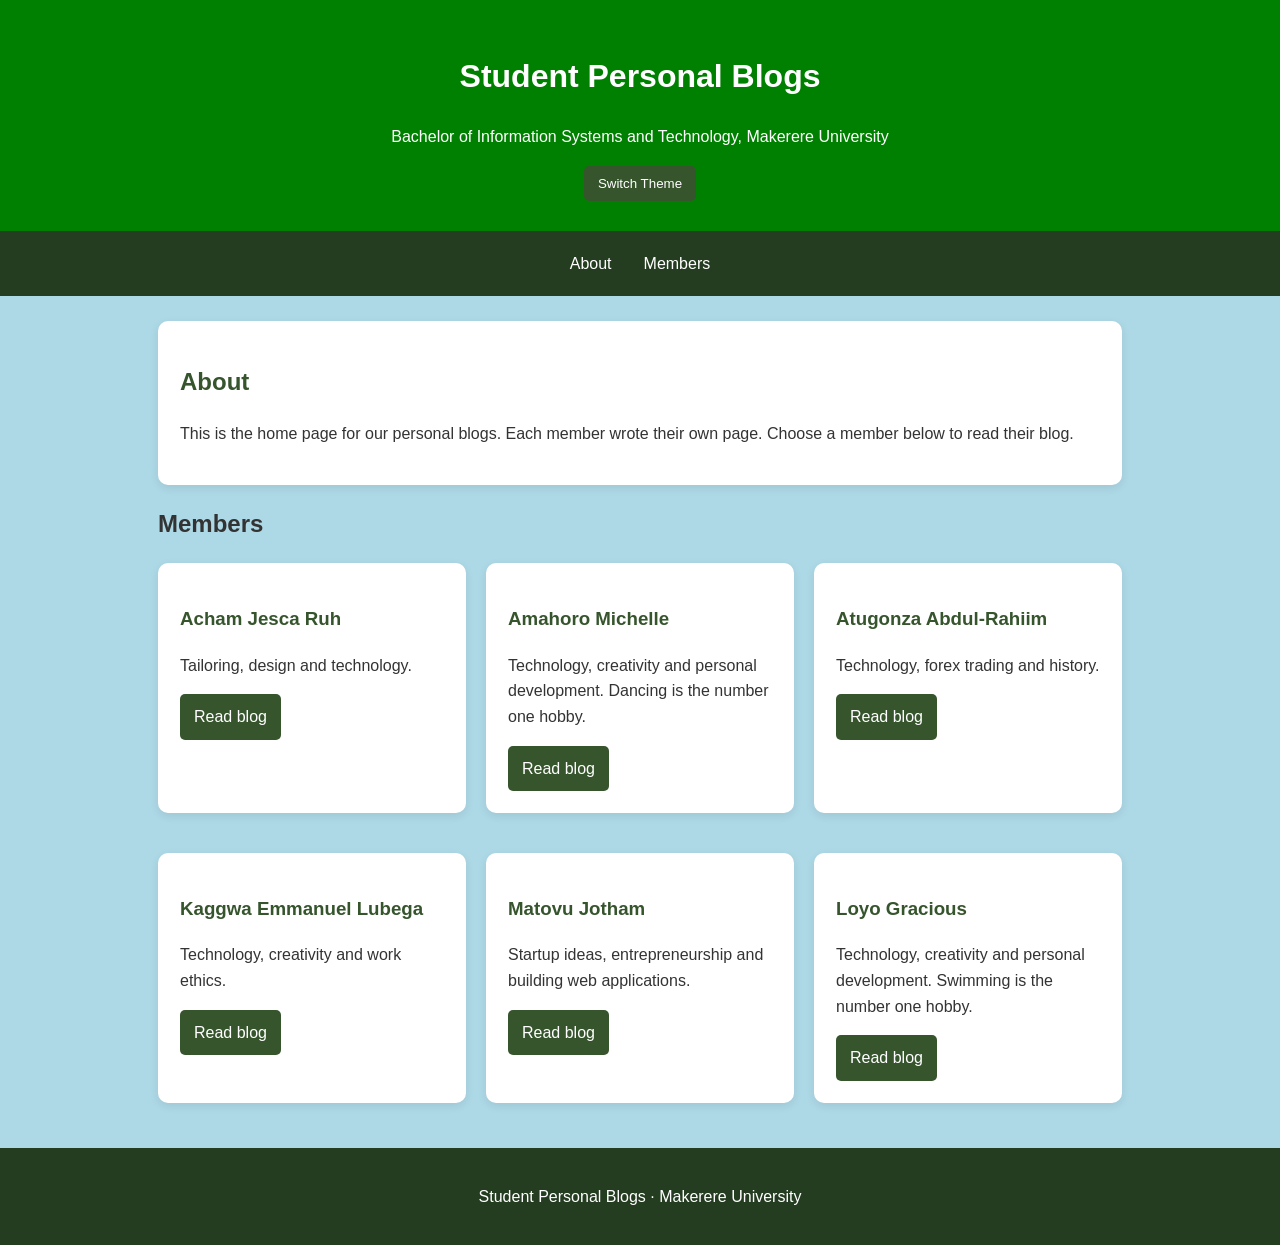
<file: index.html>
<!DOCTYPE html>
<html lang="en">
<head>
    <meta charset="UTF-8">
    <meta name="viewport" content="width=device-width, initial-scale=1.0">
    <title>Student Personal Blogs</title>
    <link rel="stylesheet" href="style.css">
</head>
<body>

<header>
    <h1>Student Personal Blogs</h1>
    <p>Bachelor of Information Systems and Technology, Makerere University</p>
    <button onclick="document.body.classList.toggle('dark-theme')">
        Switch Theme
    </button>
</header>

<nav>
    <a href="#about">About</a>
    <a href="#members">Members</a>
</nav>

<main>
    <section class="blog-section" id="about">
        <h2>About</h2>
        <p>
            This is the home page for our personal blogs. Each member wrote their own page. Choose a member below to read their blog.
        </p>
    </section>

    <section id="members">
        <h2>Members</h2>
        <div class="members">

            <div class="member-card">
                <h3>Acham Jesca Ruh</h3>
                <p>Tailoring, design and technology.</p>
                <a class="button" href="Acham.html">Read blog</a>
            </div>

            <div class="member-card">
                <h3>Amahoro Michelle</h3>
                <p>Technology, creativity and personal development. Dancing is the number one hobby.</p>
                <a class="button" href="Amahoor.html">Read blog</a>
            </div>

            <div class="member-card">
                <h3>Atugonza Abdul-Rahiim</h3>
                <p>Technology, forex trading and history.</p>
                <a class="button" href="Atugonza.html">Read blog</a>
            </div>

            <div class="member-card">
                <h3>Kaggwa Emmanuel Lubega</h3>
                <p>Technology, creativity and work ethics.</p>
                <a class="button" href="Kaggawa.html">Read blog</a>
            </div>

            <div class="member-card">
                <h3>Matovu Jotham</h3>
                <p>Startup ideas, entrepreneurship and building web applications.</p>
                <a class="button" href="Matovu.html">Read blog</a>
            </div>

            <div class="member-card">
                <h3>Loyo Gracious</h3>
                <p>Technology, creativity and personal development. Swimming is the number one hobby.</p>
                <a class="button" href="Loyo.html">Read blog</a>
            </div>

        </div>
    </section>
</main>

<footer>
    <p>Student Personal Blogs · Makerere University</p>
</footer>

</body>
</html>
</file>
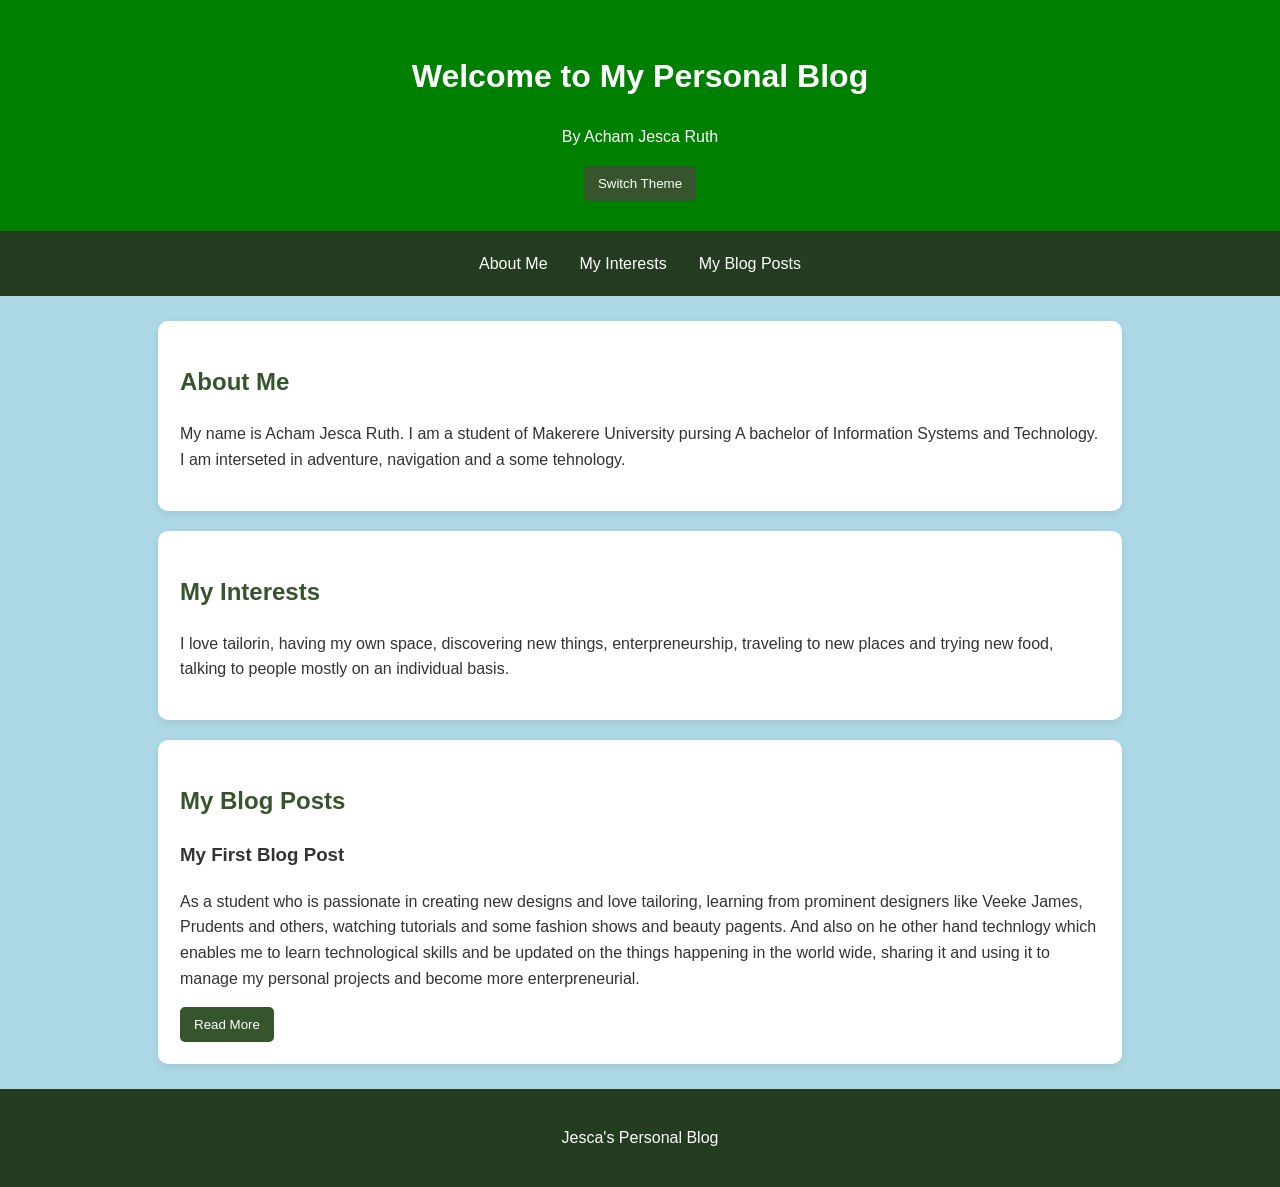
<file: Acham.html>
<!DOCTYPE html>
<html lang="en">
<head>
    <meta charset="UTF-8">
    <meta name="viewport" content="width=device-width, initial-scale=1.0">
    <title>Acham's Blog</title>
    <link rel="stylesheet" href="style.css">
</head>
<body>

<header>
    <h1>Welcome to My Personal Blog</h1>
    <p>By Acham Jesca Ruth</p>
    <button onclick="document.body.classList.toggle('dark-theme')">
        Switch Theme
    </button>
</header>

<nav>
    <a href="#about">About Me</a>
    <a href="#interests">My Interests</a>
    <a href="#blog">My Blog Posts</a>
</nav>

<main>
    <section class="blog-section" id="about">
        <h2>About Me</h2>
        <p>
            My name is Acham Jesca Ruth. I am a student of Makerere University pursing A bachelor of Information Systems and Technology. I am interseted in adventure, navigation and a some tehnology.
        </p>
    </section>

    <section class="blog-section" id="interests">
        <h2>My Interests</h2>
        <p>
            I love tailorin, having my own space, discovering new things, enterpreneurship, traveling to new places and trying new food, talking to people mostly on an individual basis.
        </p>
    </section>

    <section class="blog-section" id="blog">
        <h2>My Blog Posts</h2>

        <article>
            <h3>My First Blog Post</h3>
            <p>
                As a student who is passionate in creating new designs and love tailoring, learning from prominent designers like Veeke James, Prudents and others, watching tutorials and some fashion shows and beauty pagents. And also on he other hand technlogy which enables me to learn technological skills and be updated on the things happening in the world wide, sharing it and using it to manage my personal projects and become more enterpreneurial. 

            </p>
            <button onclick="alert('This is my first blog post!')">
                Read More
            </button>
        </article>
    </section>
</main>

<footer>
    <p>Jesca's Personal Blog</p>
</footer>

</body>
</html>
</file>
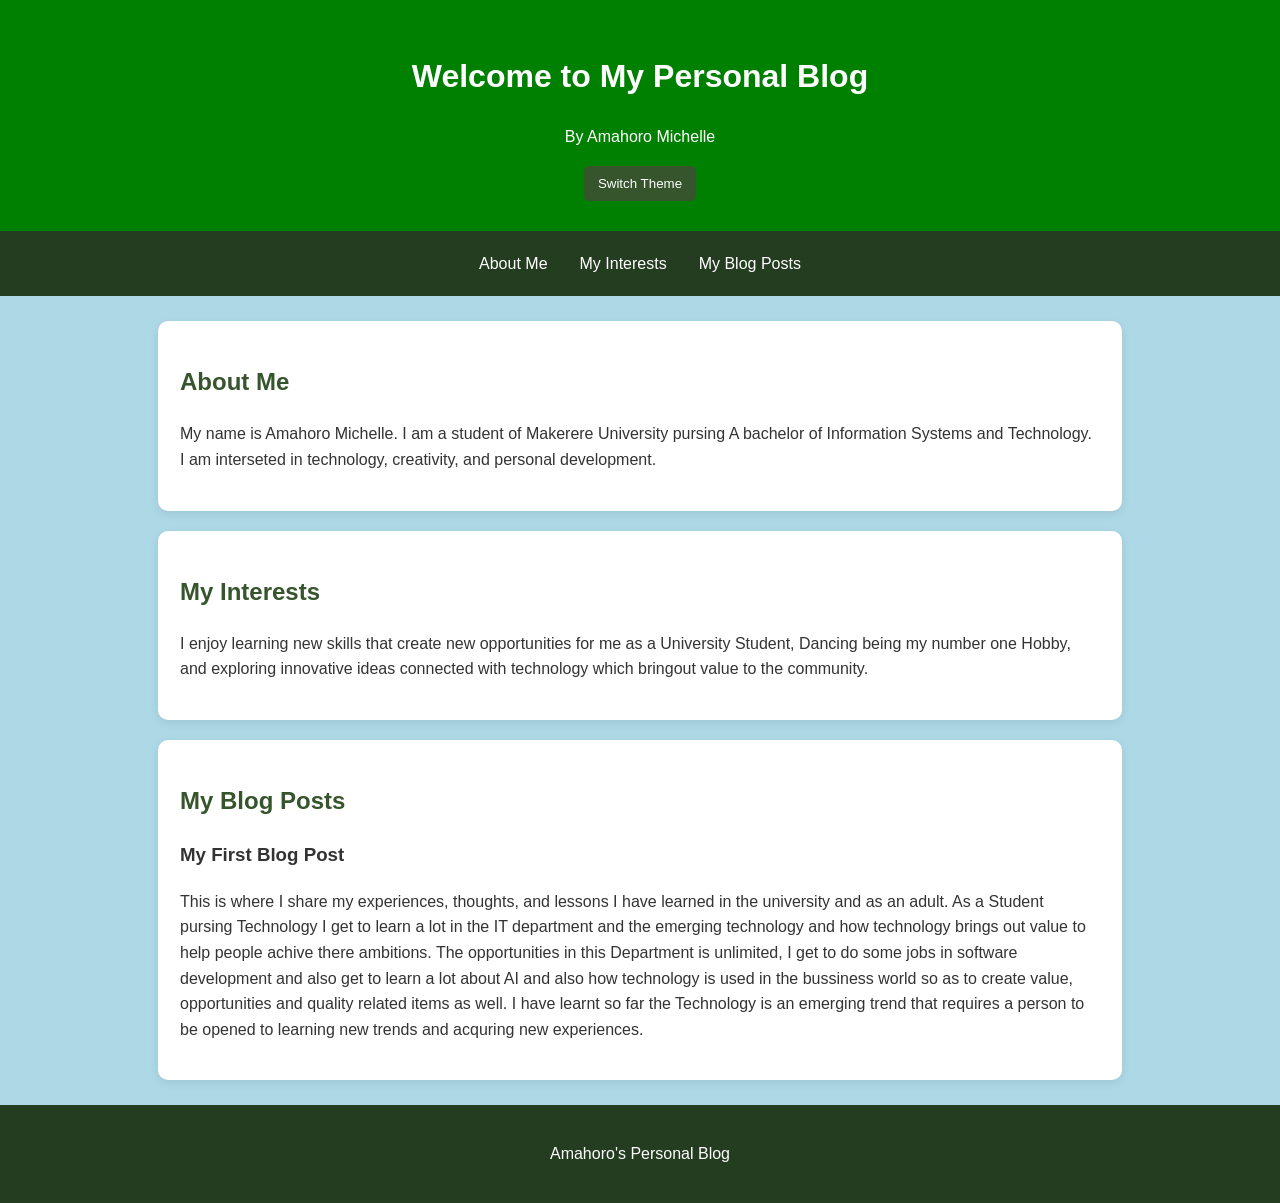
<file: Amahoor.html>
<!DOCTYPE html>
<html lang="en">
<head>
    <meta charset="UTF-8">
    <meta name="viewport" content="width=device-width, initial-scale=1.0">
    <title>Amahoro's Blog</title>
    <link rel="stylesheet" href="style.css">
</head>
<body>

<header>
    <h1>Welcome to My Personal Blog</h1>
    <p>By Amahoro Michelle</p>
    <button onclick="document.body.classList.toggle('dark-theme')">
        Switch Theme
    </button>
</header>

<nav>
    <a href="#about">About Me</a>
    <a href="#interests">My Interests</a>
    <a href="#blog">My Blog Posts</a>
</nav>

<main>
    <section class="blog-section" id="about">
        <h2>About Me</h2>
        <p>
            My name is Amahoro Michelle. I am a student of Makerere University pursing A bachelor of Information Systems and Technology. I am interseted in technology, creativity, and personal development.
        </p>
    </section>

    <section class="blog-section" id="interests">
        <h2>My Interests</h2>
        <p>
            I enjoy learning new skills that create new opportunities for me as a University Student, Dancing being my number one Hobby, and exploring
            innovative ideas connected with technology which bringout value to the community.
        </p>
    </section>

    <section class="blog-section" id="blog">
        <h2>My Blog Posts</h2>

        <article>
            <h3>My First Blog Post</h3>
            <p>
                This is where I share my experiences, thoughts, and lessons I have learned in the university and as an adult. As a Student pursing Technology I get to learn a lot in the IT department and the emerging technology and how technology brings out value to help people achive there ambitions. The opportunities in this Department is unlimited, I get to do some jobs in software development and also get to learn a lot about AI and also how technology is used in the bussiness world so as to create value, opportunities and quality related items as well.
I have learnt so far the Technology is an emerging trend that requires a person to be opened to learning new trends and acquring new experiences.  

            </p>
        </article>
    </section>
</main>

<footer>
    <p>Amahoro's Personal Blog</p>
</footer>

</body>
</html>
</file>
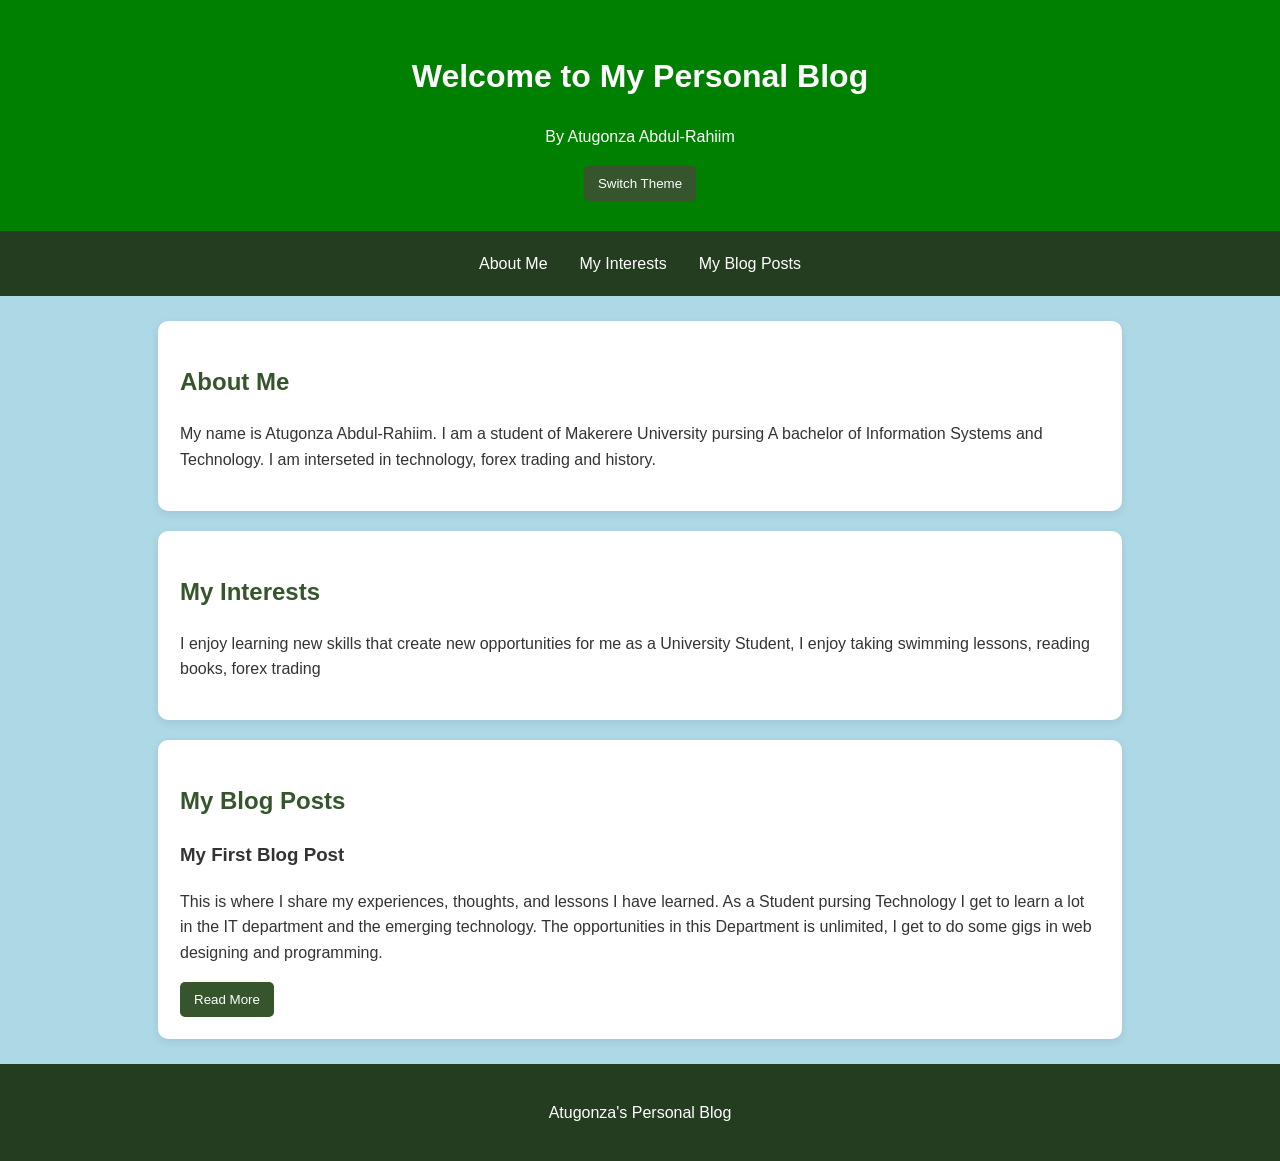
<file: Atugonza.html>
<!DOCTYPE html>
<html lang="en">
<head>
    <meta charset="UTF-8">
    <meta name="viewport" content="width=device-width, initial-scale=1.0">
    <title>Atugonza's Blog</title>
    <link rel="stylesheet" href="style.css">
</head>
<body>

<header>
    <h1>Welcome to My Personal Blog</h1>
    <p>By Atugonza Abdul-Rahiim</p>
    <button onclick="document.body.classList.toggle('dark-theme')">
        Switch Theme
    </button>
</header>

<nav>
    <a href="#about">About Me</a>
    <a href="#interests">My Interests</a>
    <a href="#blog">My Blog Posts</a>
</nav>

<main>
    <section class="blog-section" id="about">
        <h2>About Me</h2>
        <p>
            My name is Atugonza Abdul-Rahiim. I am a student of Makerere University pursing A bachelor of Information Systems and Technology. I am interseted in technology, forex trading and history.
        </p>
    </section>

    <section class="blog-section" id="interests">
        <h2>My Interests</h2>
        <p>
            I enjoy learning new skills that create new opportunities for me as a University Student, I enjoy taking swimming lessons, reading books, forex trading 
        </p>
    </section>

    <section class="blog-section" id="blog">
        <h2>My Blog Posts</h2>

        <article>
            <h3>My First Blog Post</h3>
            <p>
                This is where I share my experiences, thoughts, and lessons I have learned. As a Student pursing Technology I get to learn a lot in the IT department and the emerging technology. The opportunities in this Department is unlimited, I get to do some gigs in web designing and programming.  

            </p>
            <button onclick="alert('This is my first blog post!')">
                Read More
            </button>
        </article>
    </section>
</main>

<footer>
    <p>Atugonza's Personal Blog</p>
</footer>

</body>
</html>
</file>
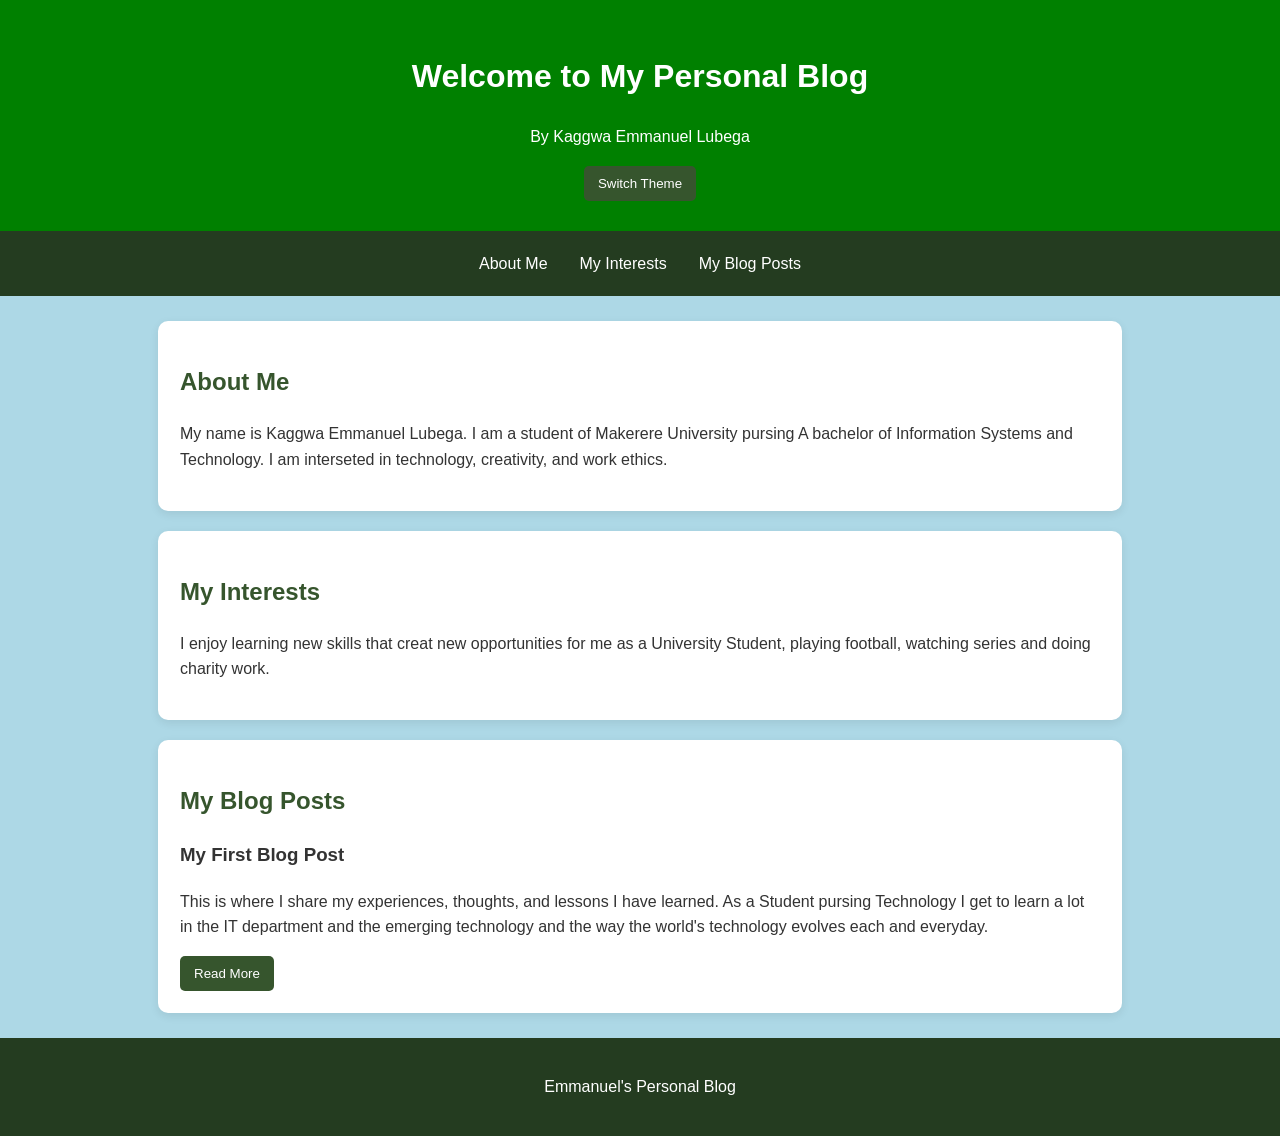
<file: Kaggawa.html>
<!DOCTYPE html>
<html lang="en">
<head>
    <meta charset="UTF-8">
    <meta name="viewport" content="width=device-width, initial-scale=1.0">
    <title> Emmanuel's Blog</title>
    <link rel="stylesheet" href="style.css">
</head>
<body>

<header>
    <h1>Welcome to My Personal Blog</h1>
    <p>By Kaggwa Emmanuel Lubega</p>
    <button onclick="document.body.classList.toggle('dark-theme')">
        Switch Theme
    </button>
</header>

<nav>
    <a href="#about">About Me</a>
    <a href="#interests">My Interests</a>
    <a href="#blog">My Blog Posts</a>
</nav>

<main>
    <section class="blog-section" id="about">
        <h2>About Me</h2>
        <p>
            My name is Kaggwa Emmanuel Lubega. I am a student of Makerere University pursing A bachelor of Information Systems and Technology. I am interseted in technology, creativity, and work ethics.
        </p>
    </section>

    <section class="blog-section" id="interests">
        <h2>My Interests</h2>
        <p>
            I enjoy learning new skills that creat new opportunities for me as a University Student, playing football, watching series and doing charity work.
        </p>
    </section>

    <section class="blog-section" id="blog">
        <h2>My Blog Posts</h2>

        <article>
            <h3>My First Blog Post</h3>
            <p>
                This is where I share my experiences, thoughts, and lessons I have learned. As a Student pursing Technology I get to learn a lot in the IT department and the emerging technology and the way the world's technology evolves each and everyday.

            </p>
            <button onclick="alert('This is my first blog post!')">
                Read More
            </button>
        </article>
    </section>
</main>

<footer>
    <p>Emmanuel's Personal Blog</p>
</footer>

</body>
</html>
</file>
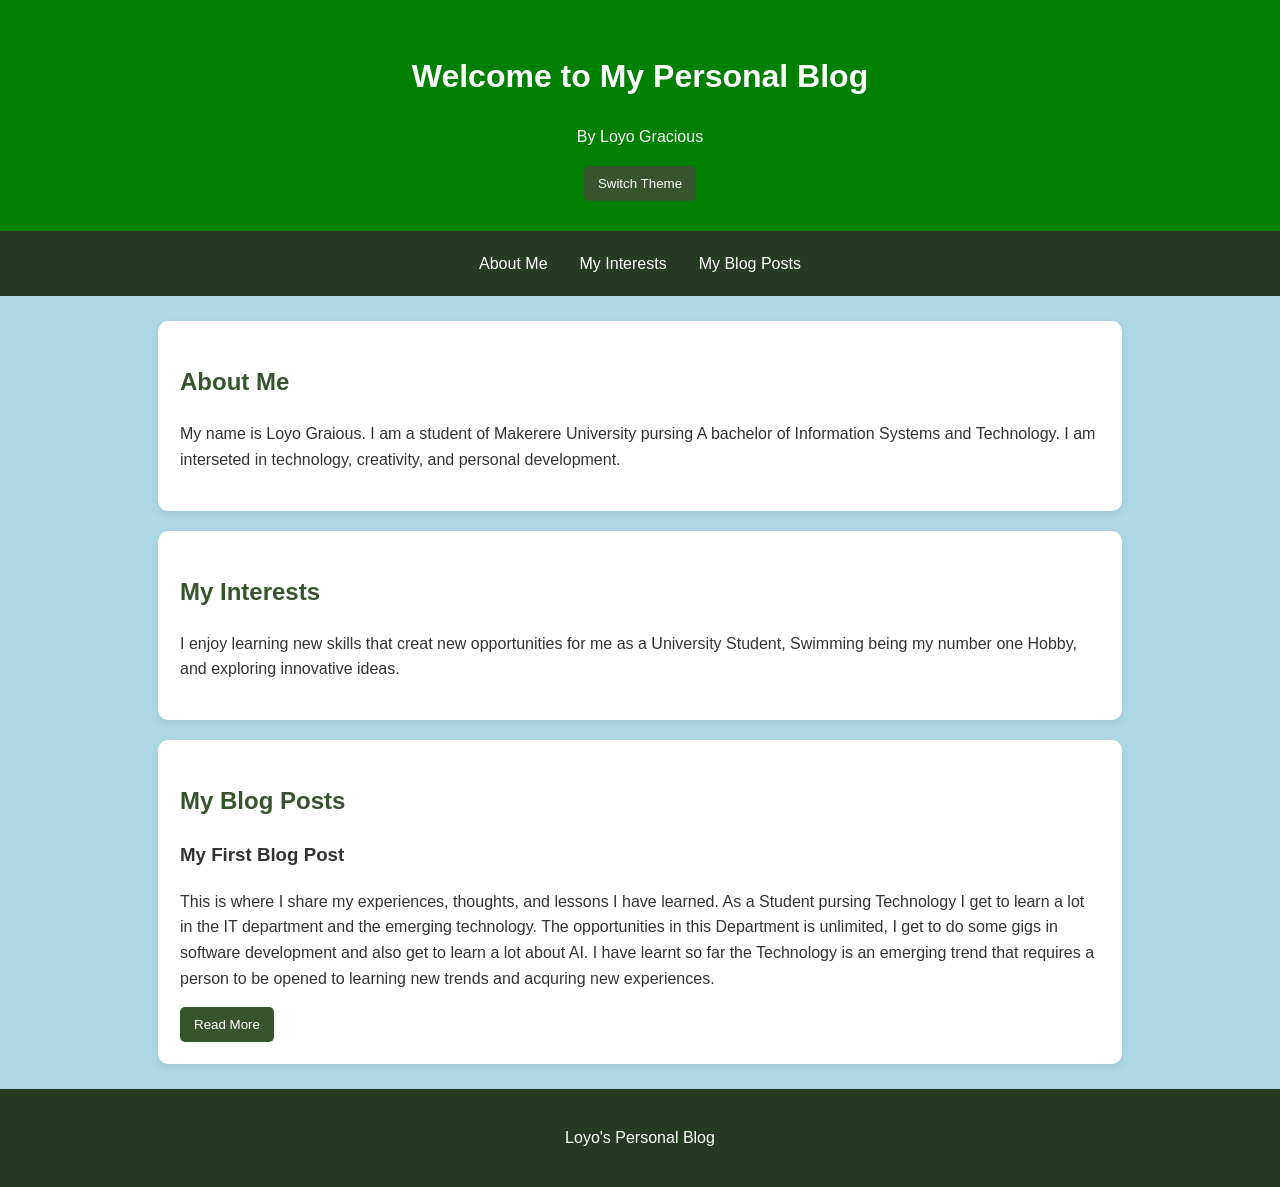
<file: Loyo.html>
<!DOCTYPE html>
<html lang="en">
<head>
    <meta charset="UTF-8">
    <meta name="viewport" content="width=device-width, initial-scale=1.0">
    <title>Loyo's Blog</title>
    <link rel="stylesheet" href="style.css">
</head>
<body>

<header>
    <h1>Welcome to My Personal Blog</h1>
    <p>By Loyo Gracious</p>
    <button onclick="document.body.classList.toggle('dark-theme')">
        Switch Theme
    </button>
</header>

<nav>
    <a href="#about">About Me</a>
    <a href="#interests">My Interests</a>
    <a href="#blog">My Blog Posts</a>
</nav>

<main>
    <section class="blog-section" id="about">
        <h2>About Me</h2>
        <p>
            My name is Loyo Graious. I am a student of Makerere University pursing A bachelor of Information Systems and Technology. I am interseted in technology, creativity, and personal development.
        </p>
    </section>

    <section class="blog-section" id="interests">
        <h2>My Interests</h2>
        <p>
            I enjoy learning new skills that creat new opportunities for me as a University Student, Swimming being my number one Hobby, and exploring
            innovative ideas.
        </p>
    </section>

    <section class="blog-section" id="blog">
        <h2>My Blog Posts</h2>

        <article>
            <h3>My First Blog Post</h3>
            <p>
                This is where I share my experiences, thoughts, and lessons I have learned. As a Student pursing Technology I get to learn a lot in the IT department and the emerging technology. The opportunities in this Department is unlimited, I get to do some gigs in software development and also get to learn a lot about AI.
I have learnt so far the Technology is an emerging trend that requires a person to be opened to learning new trends and acquring new experiences.  

            </p>
            <button onclick="alert('This is my first blog post!')">
                Read More
            </button>
        </article>
    </section>
</main>

<footer>
    <p>Loyo's Personal Blog</p>
</footer>

</body>
</html>
</file>
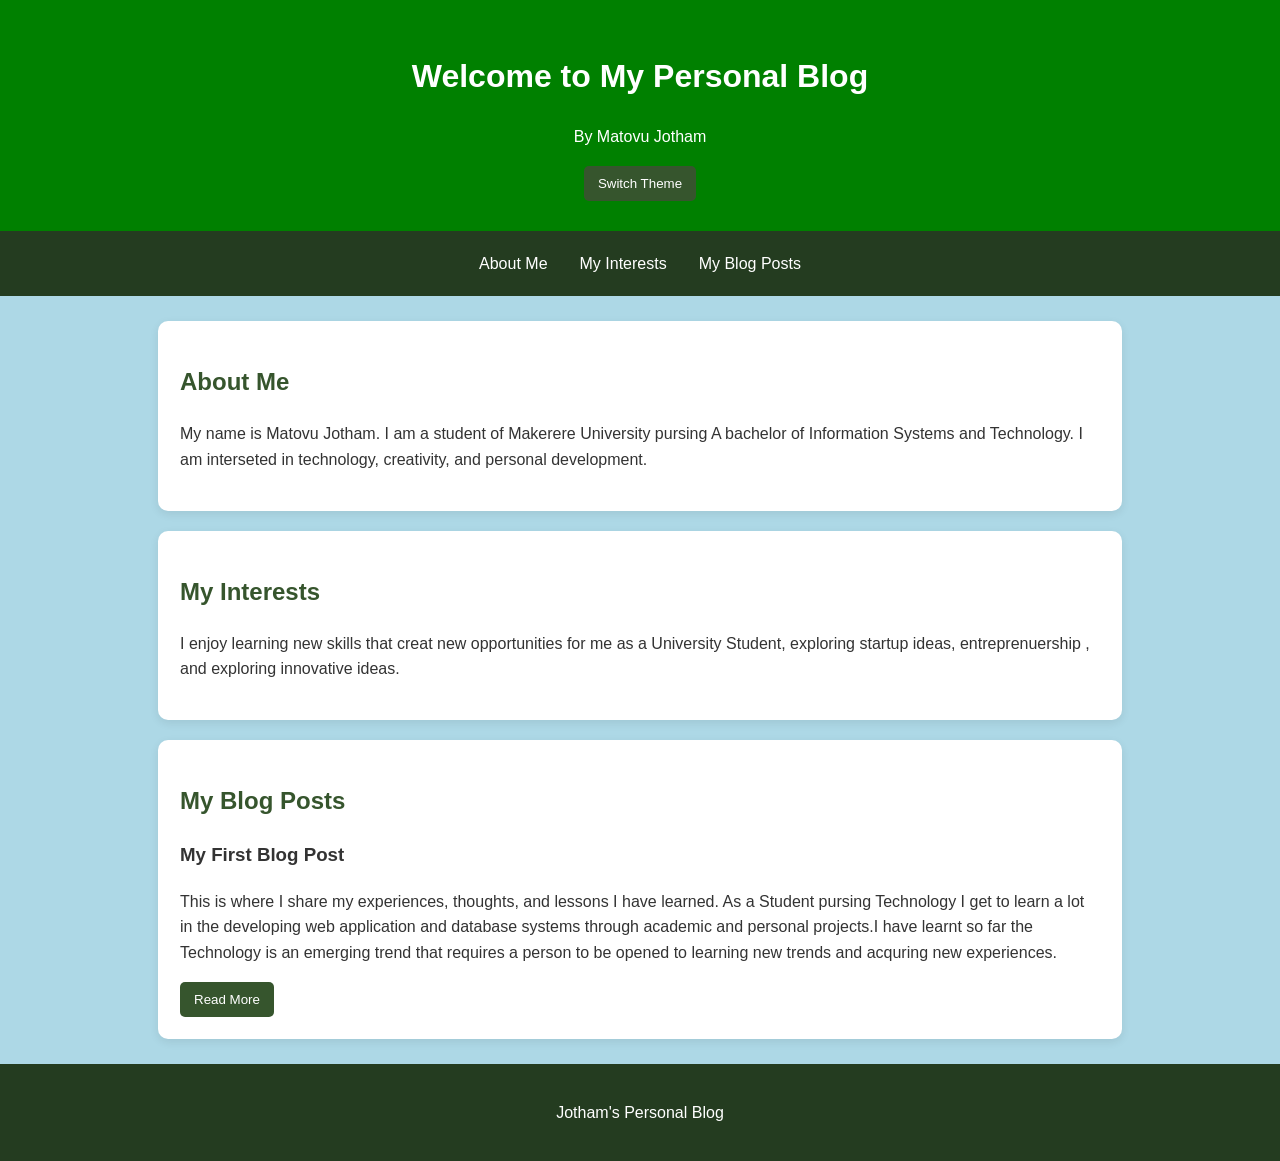
<file: Matovu.html>
<!DOCTYPE html>
<html lang="en">
<head>
    <meta charset="UTF-8">
    <meta name="viewport" content="width=device-width, initial-scale=1.0">
    <title>Matovu's Blog</title>
    <link rel="stylesheet" href="style.css">
</head>
<body>

<header>
    <h1>Welcome to My Personal Blog</h1>
    <p>By Matovu Jotham</p>
    <button onclick="document.body.classList.toggle('dark-theme')">
        Switch Theme
    </button>
</header>

<nav>
    <a href="#about">About Me</a>
    <a href="#interests">My Interests</a>
    <a href="#blog">My Blog Posts</a>
</nav>

<main>
    <section class="blog-section" id="about">
        <h2>About Me</h2>
        <p>
            My name is Matovu Jotham. I am a student of Makerere University pursing A bachelor of Information Systems and Technology. I am interseted in technology, creativity, and personal development.
        </p>
    </section>

    <section class="blog-section" id="interests">
        <h2>My Interests</h2>
        <p>
            I enjoy learning new skills that creat new opportunities for me as a University Student,  exploring startup ideas, entreprenuership , and exploring
            innovative ideas.
        </p>
    </section>

    <section class="blog-section" id="blog">
        <h2>My Blog Posts</h2>

        <article>
            <h3>My First Blog Post</h3>
            <p>
                This is where I share my experiences, thoughts, and lessons I have learned. As a Student pursing Technology I get to learn a lot in the developing web application and database systems through academic and personal projects.I have learnt so far the Technology is an emerging trend that requires a person to be opened to learning new trends and acquring new experiences.  

            </p>
            <button onclick="alert('This is my first blog post!')">
                Read More
            </button>
        </article>
    </section>
</main>

<footer>
    <p>Jotham's Personal Blog</p>
</footer>

</body>
</html>
</file>
<file: style.css>
* {
    box-sizing: border-box;
}

body {
    margin: 0;
    font-family: Arial, sans-serif;
    background: lightblue;
    color: #333;
    line-height: 1.6;
}

header {
    background: green;
    color: white;
    text-align: center;
    padding: 30px 15px;
}

nav {
    background: #243c20;
    display: flex;
    justify-content: center;
    flex-wrap: wrap;
    gap: 8px;
    padding: 12px;
}

nav a {
    color: white;
    text-decoration: none;
    padding: 8px 12px;
}

nav a:hover {
    background: #66875b;
    border-radius: 5px;
}

main {
    max-width: 1000px;
    margin: 25px auto;
    padding: 0 18px;
}

.members {
    display: grid;
    grid-template-columns: repeat(3, 1fr);
    gap: 20px;
}

.member-card,
.blog-section {
    background: white;
    padding: 22px;
    border-radius: 10px;
    box-shadow: 0 3px 10px #00000015;
    margin-bottom: 20px;
}

.member-card h3,
.blog-section h2 {
    color: #36552d;
}

.button,
button {
    display: inline-block;
    background: #36552d;
    color: white;
    text-decoration: none;
    border: none;
    border-radius: 5px;
    padding: 10px 14px;
    cursor: pointer;
}

footer {
    text-align: center;
    padding: 20px;
    background: #243c20;
    color: white;
}

footer a {
    color: white;
}

/* Dark theme */
.dark-theme {
    background: #131313;
    color: #eeeeee;
}

.dark-theme .blog-section,
.dark-theme .member-card {
    background: #292929;
    color: #eeeeee;
}

.dark-theme .blog-section h2,
.dark-theme .member-card h3 {
    color: #a8d697;
}

/* Tablets */
@media (max-width: 800px) {
    .members {
        grid-template-columns: repeat(2, 1fr);
    }
}

/* Phones */
@media (max-width: 500px) {
    .members {
        grid-template-columns: 1fr;
    }

    nav {
        flex-direction: column;
        text-align: center;
    }

    main {
        padding: 0 12px;
    }
}
</file>
